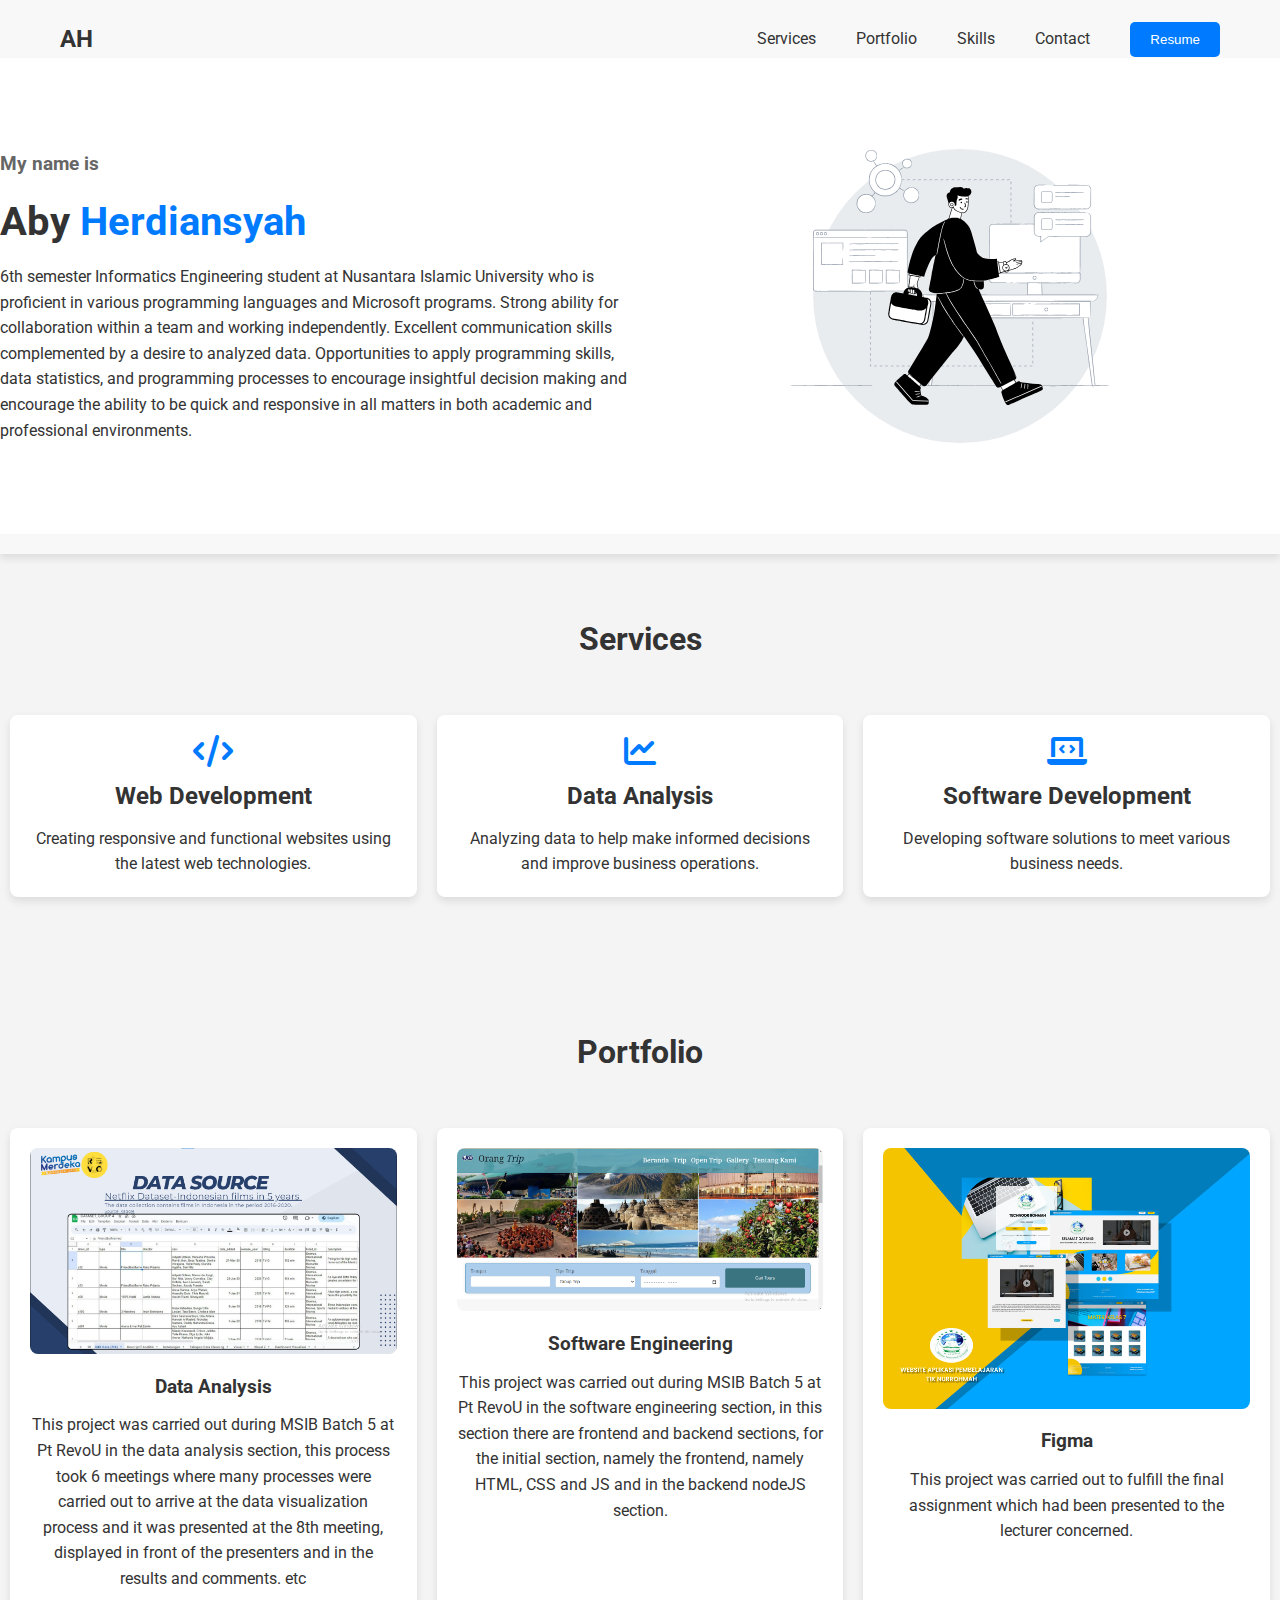
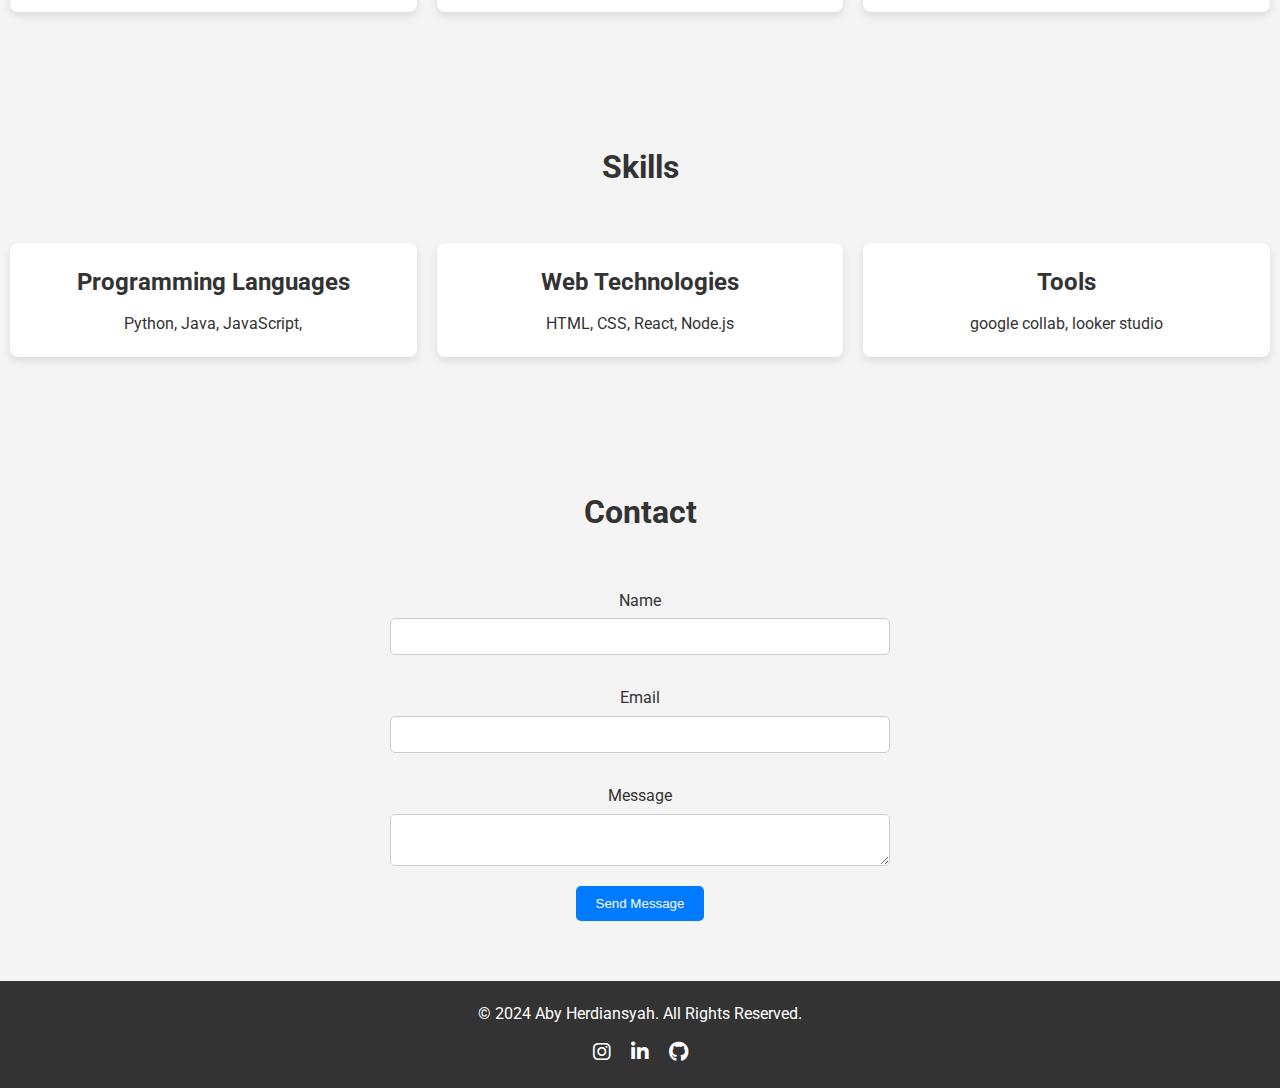
<file: index.html>
<!DOCTYPE html>
<html lang="en">
<head>
    <meta charset="UTF-8">
    <meta http-equiv="X-UA-Compatible" content="IE=edge">
    <meta name="viewport" content="width=device-width, initial-scale=1.0">
    <title>Aby Herdiansyah - Student Informatics Engineer</title>
    <link rel="stylesheet" href="./styles/style.css"/>
    <link href="https://fonts.googleapis.com/css2?family=Roboto:wght@400;700&display=swap" rel="stylesheet">
    <link rel="stylesheet" href="https://cdnjs.cloudflare.com/ajax/libs/font-awesome/6.0.0-beta3/css/all.min.css">
</head>
<body>
    <header>
        <div class="main-container">
            <div class="nav">
                <div class="logo">
                    <a href="#">AH</a>
                </div>
                <nav>
                    <ul class="nav-links">
                        <li><a href="#services">Services</a></li>
                        <li><a href="#portfolio">Portfolio</a></li>
                        <li><a href="#skills">Skills</a></li>
                        <li><a href="#contact">Contact</a></li>
                        <li><a href="/resume.pdf" target="resume.pdf"><button class="btn">Resume</button></a></li>
                    </ul>
                </nav>
                <div class="burger">
                    <div class="line-1"></div>
                    <div class="line-2"></div>
                    <div class="line-3"></div>
                </div>
            </div>
        </div>
        <section id="hero">
            <div class="hero-left">
                <h3 class="pre-title">My name is</h3>
                <h1 class="hero-name">Aby <span>Herdiansyah</span></h1>
                <p>
                    6th semester Informatics Engineering student at Nusantara Islamic University who is proficient in various programming languages and Microsoft programs. Strong ability for collaboration within a team and working independently. Excellent communication skills complemented by a desire to analyzed data. Opportunities to apply programming skills, data statistics, and programming processes to encourage insightful decision making and encourage the ability to be quick and responsive in all matters in both academic and professional environments.
                </p>
            </div>
            <div class="hero-right">
                <img src="./images/hero.svg" alt="Person Standing" class="hero-img">
            </div>
        </section>
    </header>
    <main>
        <section id="services" class="main-section">
            <h2>Services</h2>
            <div class="services-container">
                <div class="service">
                    <i class="fas fa-code service-icon"></i>
                    <h3>Web Development</h3>
                    <p>Creating responsive and functional websites using the latest web technologies.</p>
                </div>
                <div class="service">
                    <i class="fas fa-chart-line service-icon"></i>
                    <h3>Data Analysis</h3>
                    <p>Analyzing data to help make informed decisions and improve business operations.</p>
                </div>
                <div class="service">
                    <i class="fas fa-laptop-code service-icon"></i>
                    <h3>Software Development</h3>
                    <p>Developing software solutions to meet various business needs.</p>
                </div>
            </div>
        </section>
        <section id="portfolio" class="main-section">
            <h2>Portfolio</h2>
            <div class="portfolio-container">
                <div class="portfolio-item">
                    <img src="./images/portopolios/image (1).png" alt="image (1)">
                    <h3>Data Analysis</h3>
                    <p>This project was carried out during MSIB Batch 5 at Pt RevoU in the data analysis section, this process took 6 meetings where many processes were carried out to arrive at the data visualization process and it was presented at the 8th meeting, displayed in front of the presenters and in the results and comments. etc</p>
                </div>
                <div class="portfolio-item">
                    <img src="./images/portopolios/image (2).png" alt="image (2)">
                    <h3>Software Engineering</h3>
                    <p>This project was carried out during MSIB Batch 5 at Pt RevoU in the software engineering section, in this section there are frontend and backend sections, for the initial section, namely the frontend, namely HTML, CSS and JS and in the backend nodeJS section.</p>
                </div>
                <div class="portfolio-item">
                    <img src="./images/portopolios/image (3).jpeg" alt="image (3)">
                    <h3>Figma</h3>
                    <p>This project was carried out to fulfill the final assignment which had been presented to the lecturer concerned.</p>
                </div>
            </div>
        </section>
        <section id="skills" class="main-section">
            <h2>Skills</h2>
            <div class="skills-container">
                <div class="skill">
                    <h3>Programming Languages</h3>
                    <p>Python, Java, JavaScript,</p>
                </div>
                <div class="skill">
                    <h3>Web Technologies</h3>
                    <p>HTML, CSS, React, Node.js</p>
                </div>
                <div class="skill">
                    <h3>Tools</h3>
                    <p>google collab, looker studio</p>
                </div>
            </div>
        </section>
        <section id="contact" class="main-section">
            <h2>Contact</h2>
            <form action="#" class="contact-form">
                <label for="name">Name</label>
                <input type="text" id="name" name="name" required>
                <label for="email">Email</label>
                <input type="email" id="email" name="email" required>
                <label for="message">Message</label>
                <textarea id="message" name="message" required></textarea>
                <button type="submit" class="btn">Send Message</button>
            </form>
        </section>
    </main>
    <footer>
        <div class="footer-container">
            <p>&copy; 2024 Aby Herdiansyah. All Rights Reserved.</p>
            <div class="social-links">
                <a href="https://instagram.com/abyhrdians" target="_blank"><i class="fab fa-instagram"></i></a>
                <a href="https://linkedin.com/in/abyherdiansyah" target="_blank"><i class="fab fa-linkedin-in"></i></a>
                <a href="https://github.com/abyherdiansyah" target="_blank"><i class="fab fa-github"></i></a>
            </div>
        </div>
    </footer>
    <script src="./scripts/script.js"></script>
</body>
</html>
</file>
<file: styles/style.css>
/* Global Styles */
* {
    margin: 0;
    padding: 0;
    box-sizing: border-box;
}

body {
    font-family: 'Roboto', sans-serif;
    line-height: 1.6;
    background: #f4f4f4;
    color: #333;
}

.main-container {
    max-width: 1200px;
    margin: 0 auto;
    padding: 0 20px;
}

/* Header */
header {
    background-color: #f8f8f8;
    padding: 20px 0;
    box-shadow: 0 4px 8px rgba(0, 0, 0, 0.1);
}

.nav {
    display: flex;
    justify-content: space-between;
    align-items: center;
}

.logo a {
    font-size: 24px;
    font-weight: bold;
    text-decoration: none;
    color: #333;
}

.nav-links {
    list-style: none;
    display: flex;
    align-items: center;
    gap: 20px;
}

.nav-links li {
    margin-left: 20px;
}

.nav-links a {
    text-decoration: none;
    color: #333;
    transition: color 0.3s ease;
}

.nav-links a:hover {
    color: #007BFF;
}

.burger {
    display: none;
    cursor: pointer;
}

.burger div {
    width: 25px;
    height: 3px;
    background: #333;
    margin: 5px;
    transition: all 0.3s ease;
}

.btn {
    background: #007BFF;
    color: #fff;
    border: none;
    padding: 10px 20px;
    cursor: pointer;
    transition: background 0.3s ease;
    border-radius: 5px;
}

.btn:hover {
    background: #0056b3;
}

/* Hero Section */
#hero {
    display: flex;
    justify-content: space-between;
    align-items: center;
    padding: 60px 0;
    background: #fff;
}

.hero-left {
    flex: 1;
}

.hero-right {
    flex: 1;
    display: flex;
    justify-content: center;
}

.hero-img {
    width: 80%;
    max-width: 400px;
}

.pre-title {
    font-size: 1.2rem;
    color: #666;
}

.hero-name {
    font-size: 2.5rem;
    margin: 10px 0;
}

.hero-name span {
    color: #007BFF;
}

/* Main Section */
.main-section {
    padding: 60px 0;
    text-align: center;
}

.main-section h2 {
    margin-bottom: 40px;
    font-size: 2rem;
}

/* Services Section */
.services-container, 
.portfolio-container, 
.skills-container {
    display: flex;
    justify-content: space-around;
    flex-wrap: wrap;
}

.service, 
.portfolio-item, 
.skill {
    background: #fff;
    padding: 20px;
    margin: 10px;
    flex: 1;
    min-width: 250px;
    box-shadow: 0 4px 8px rgba(0, 0, 0, 0.1);
    border-radius: 8px;
    transition: transform 0.3s ease;
    text-align: center;
}

.service:hover, 
.portfolio-item:hover, 
.skill:hover {
    transform: translateY(-10px);
}

.service-icon {
    font-size: 2rem;
    margin-bottom: 10px;
    color: #007BFF;
}

.service h3, 
.portfolio-item h3, 
.skill h3 {
    margin-bottom: 10px;
    font-size: 1.5rem;
}

/* Portfolio Section */
.portfolio-item img {
    max-width: 100%;
    height: auto;
    border-radius: 8px;
}

.portfolio-item h3 {
    margin-top: 10px;
    font-size: 1.2em;
}

.portfolio-item p {
    margin-top: 5px;
    font-size: 1em;
}

/* Contact Form */
.contact-form {
    display: flex;
    flex-direction: column;
    align-items: center;
}

.contact-form label {
    margin: 10px 0 5px;
    font-size: 1rem;
}

.contact-form input, 
.contact-form textarea {
    width: 100%;
    max-width: 500px;
    padding: 10px;
    margin-bottom: 20px;
    border: 1px solid #ccc;
    border-radius: 5px;
}

.contact-form button {
    background: #007BFF;
    color: #fff;
    border: none;
    padding: 10px 20px;
    cursor: pointer;
    transition: background 0.3s ease;
}

.contact-form button:hover {
    background: #0056b3;
}

.map-container {
    margin-top: 40px;
}

/* Footer */
.footer-container {
    background: #333;
    color: #fff;
    padding: 20px 0;
    text-align: center;
}

.footer-container p {
    margin-bottom: 10px;
}

.social-links {
    display: flex;
    justify-content: center;
    gap: 20px;
    margin-top: 10px;
}

.social-links a {
    color: #fff;
    font-size: 20px;
    text-decoration: none;
    transition: color 0.3s ease;
}

.social-links a:hover {
    color: #007BFF;
}

/* Responsive Design */
@media (max-width: 768px) {
    .nav-links {
        flex-direction: column;
        align-items: center;
        position: absolute;
        top: 60px;
        left: 0;
        right: 0;
        background: #fff;
        height: 0;
        overflow: hidden;
        transition: height 0.3s ease;
    }

    .nav-links.nav-active {
        height: 250px;
    }

    .burger {
        display: block;
    }

    #hero {
        flex-direction: column;
        text-align: center;
    }

    .hero-right {
        margin-top: 20px;
    }
}
</file>
